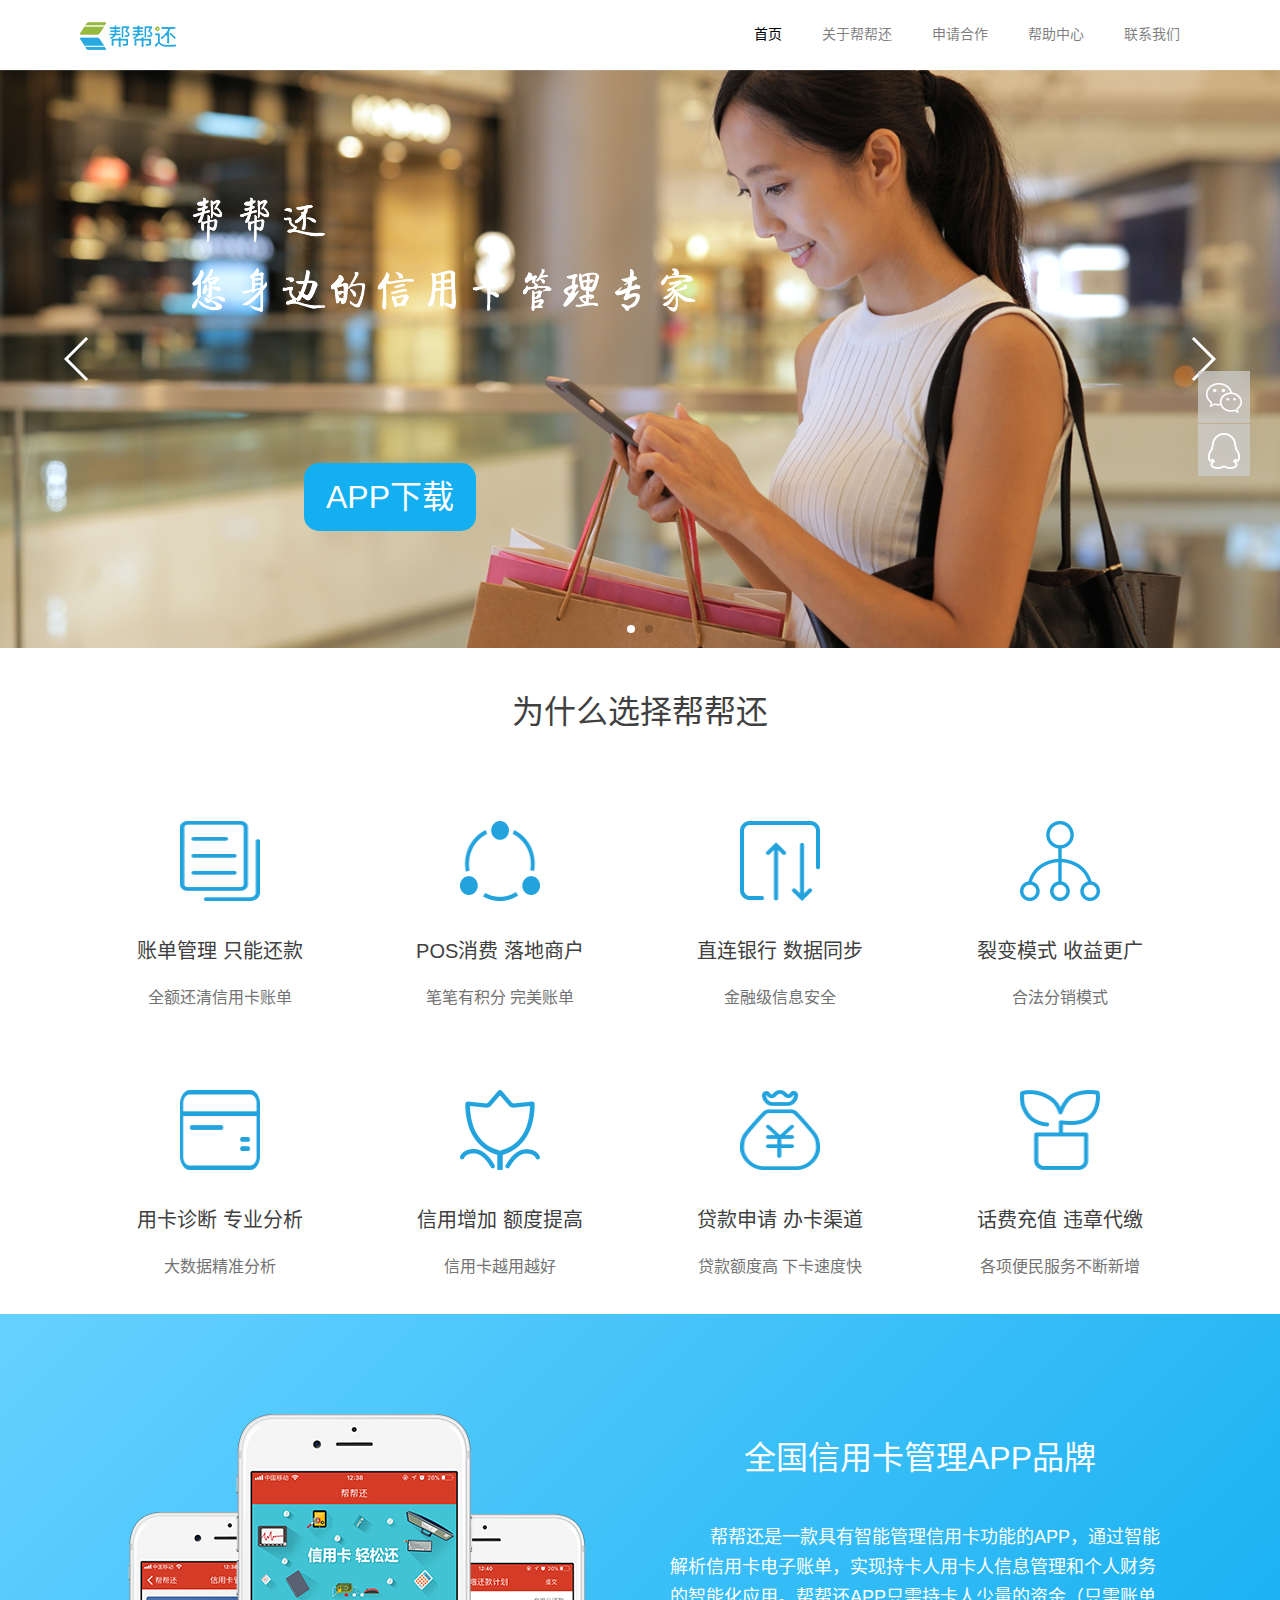
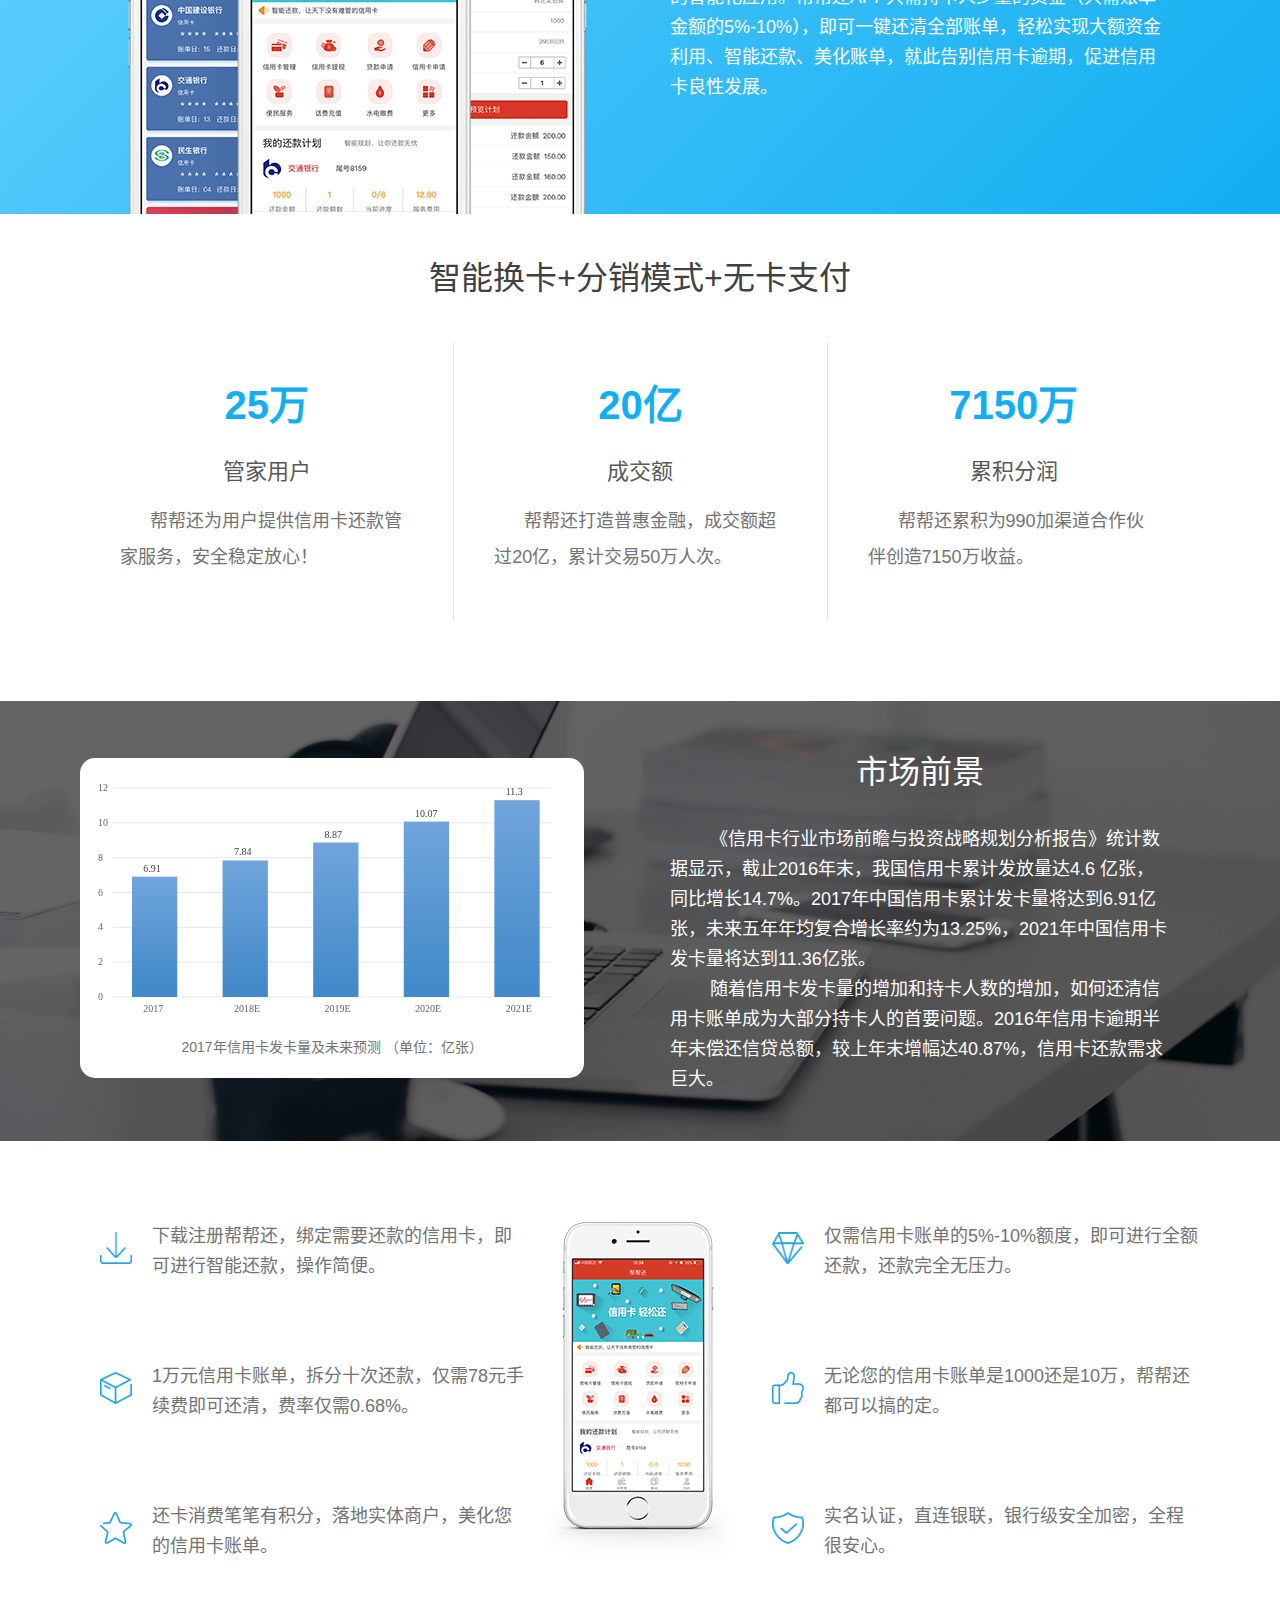
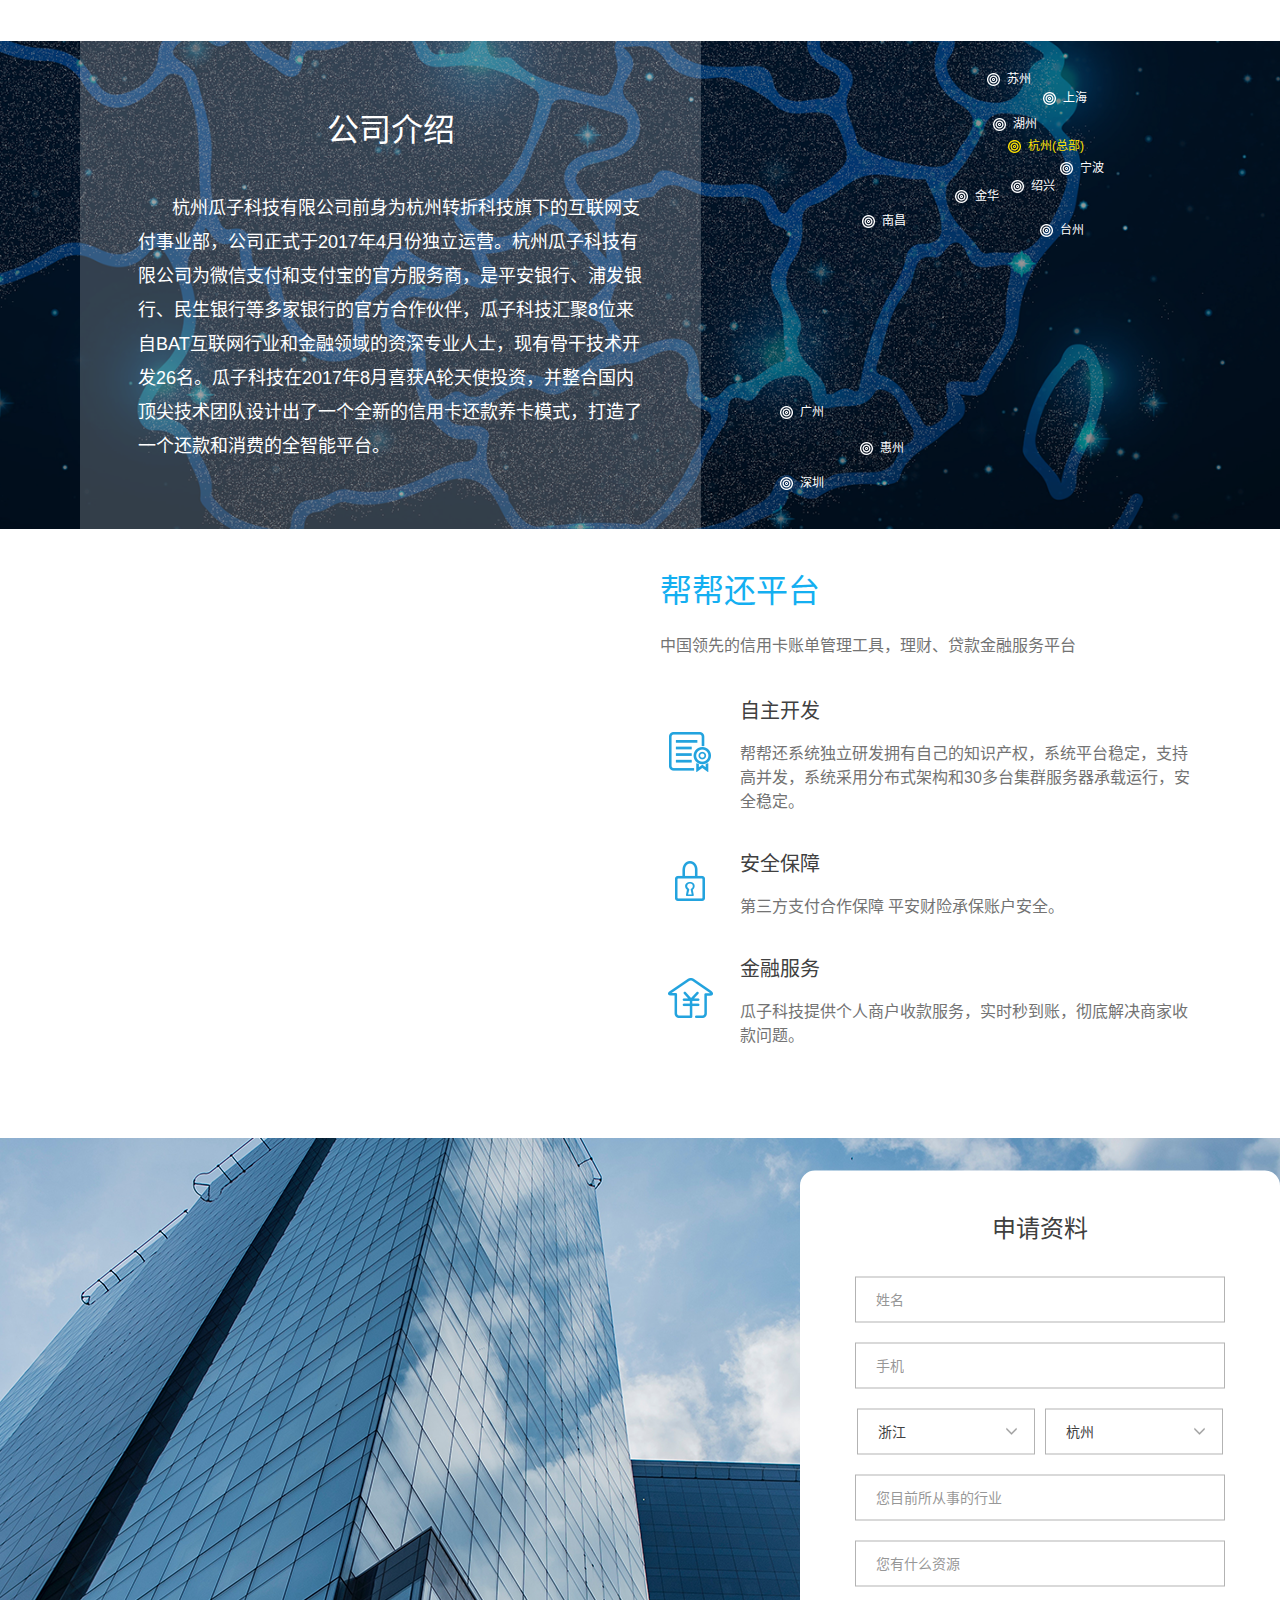
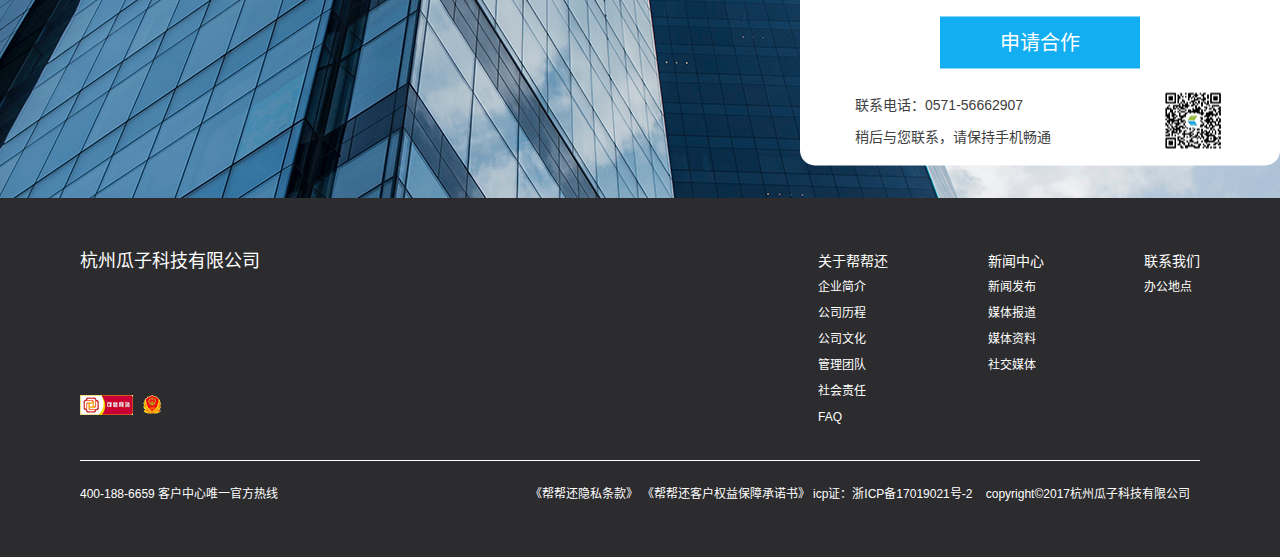
<file: webapp/index.html>
<!doctype html>
<html lang="zh-CN">
<head>
  <meta charset="utf-8">
  <meta http-equiv="x-ua-compatible" content="ie=edge">
  <meta name="viewport" content="width=device-width, initial-scale=1, maximum-scale=1">
  <title>帮帮还</title>
  <link rel="shortcut icon" href="./img/favicon.ico" type="image/x-icon"/>
  <link rel="stylesheet" href="./css/normalize.css">
  <link rel="stylesheet" href="./css/reset.css">
  <link rel="stylesheet" href="./css/common.css">
  <link rel="stylesheet" href="./css/index.css">
  <link rel="stylesheet" href="./lib/swiper/swiper-3.4.2.min.css">
</head>
<body>  
<div class="header-wrap"></div>
<div class="download-app-wrap">
    <div class="container clearfix">
        <div class="left">
            <img src="./img/download-phone.png" alt="帮帮还">
        </div>
        <div class="right">
            <img src="./img/download-qrcode.png" alt="帮帮还">
            <h3>您身边的信用卡管理专家</h3>
            <p>一键还款 省钱又省心</p>
            <p>告别逾期 | 手续费低 | 不限额度 | 笔笔积分 | 完美账单</p>
            <a href="" class="btn">立即下载体验</a>
        </div>
    </div>
</div>
<div class="swiper-container">
    <div class="swiper-wrapper">
        <div class="swiper-slide">
            <picture>
                <source srcset="./img/ios/banner-01@3x.png" media="(min-width:70em)">
                <source srcset="./img/ios/banner-01@2x.png" media="(min-width:48em)">
                <img src="./img/ios/banner-01.png" alt="帮帮还,您身边的信用卡管理专家">
            </picture>
            <!-- <img src="./img/banner-01.png" alt="帮帮还,您身边的信用卡管理专家"> -->
            <div class="inner inner-01">
                <p>
                    <span class="text-hide">帮帮还<br/>您身边的信用卡管理专家</span>
                </p>
                <div class="download-app">APP下载</div>
            </div>
        </div>
        <div class="swiper-slide fee-slider">
            <picture>
                <source srcset="./img/ios/banner-02@3x.png" media="(min-width:70em)">
                <source srcset="./img/ios/banner-02@2x.png" media="(min-width:48em)">
                <img src="./img/ios/banner-02.png" alt="帮帮还,您身边的信用卡管理专家">
            </picture>
            <div class="inner inner-02">
                <p class="go-fee-wrap">算算费用有多低？</p>
                <div class="fee-wrap">
                    <h3>算算费用有多低？</h3>
                    <div class="scroll-bar-wrap">
                        <div class="scrollbar">
                            <div class="track"></div>
                            <div class="thumb"><span>￥</span>
                                <p class="txt"></p>
                            </div>
                        </div>
                    </div>
                    <div class="table-wrap">
                        <p class="tr">
                            <span>分几笔还</span>
                            <span>10笔</span>
                            <span>15笔</span>
                            <span>20笔</span>
                        </p>
                        <p class="tr repayments">
                            <span>还款周转金(元)</span>
                            <span>100</span>    
                            <span>66.67</span>    
                            <span>50</span>    
                        </p>
                        <p class="tr fee">
                            <span>手续费(元)</span>
                            <span>16.8</span>    
                            <span>21.8</span>    
                            <span>26.8</span>    
                        </p>
                        <p class="tips"><span>*</span>实际费用按申请人选择的日期和次数来计算，计算器只做参考</p>
                    </div>
                </div>
            </div>
        </div>
    </div>
     <!-- 如果需要分页器 -->
     <div class="swiper-pagination"></div>
     <!-- 如果需要导航按钮 -->
     <div class="swiper-button-prev swiper-button-white"></div>
     <div class="swiper-button-next swiper-button-white"></div>
</div>
<div class="section">
    <h2>为什么选择帮帮还</h2>
    <ul class="list list-4 clearfix">
        <li>
            <img src="./img/list1-01.png" alt="账单管理 只能还款">
            <h3>账单管理 只能还款</h3>
            <p>全额还清信用卡账单</p>
        </li>
        <li>
            <img src="./img/list1-02.png" alt="POS消费 落地商户">
            <h3>POS消费 落地商户</h3>
            <p>笔笔有积分 完美账单</p>
        </li>
        <li>
            <img src="./img/list1-03.png" alt="直连银行 数据同步">
            <h3>直连银行 数据同步</h3>
            <p>金融级信息安全</p>
        </li>
        <li>
            <img src="./img/list1-04.png" alt="裂变模式 收益更广">
            <h3>裂变模式 收益更广</h3>
            <p>合法分销模式</p>
        </li>
    </ul>
    <ul class="list list-4 clearfix">
        <li>
            <img src="./img/list1-05.png" alt="用卡诊断 专业分析">
            <h3>用卡诊断 专业分析</h3>
            <p>大数据精准分析</p>
        </li>
        <li>
            <img src="./img/list1-06.png" alt="信用增加 额度提高">
            <h3>信用增加 额度提高</h3>
            <p>信用卡越用越好</p>
        </li>
        <li>
            <img src="./img/list1-07.png" alt="贷款申请 办卡渠道">
            <h3>贷款申请 办卡渠道</h3>
            <p>贷款额度高 下卡速度快</p>
        </li>
        <li>
            <img src="./img/list1-08.png" alt="话费充值 违章代缴">
            <h3>话费充值 违章代缴</h3>
            <p>各项便民服务不断新增</p>
        </li>
    </ul>
</div>
<div class="mob-fee-wrap" id="mobFeeWrap">
    <div class="fee-wrap">
        <h3>算算费用有多低？</h3>
        <div class="scroll-bar-wrap">
            <div class="scrollbar">
                <div class="track"></div>
                <div class="thumb"><span>￥</span>
                    <p class="txt"></p>
                </div>
            </div>
        </div>
        <div class="table-wrap">
            <p class="tr">
                <span>分几笔还</span>
                <span>10笔</span>
                <span>15笔</span>
                <span>20笔</span>
            </p>
            <p class="tr repayments">
                <span>还款周转金(元)</span>
                <span>100</span>    
                <span>66.67</span>    
                <span>50</span>    
            </p>
            <p class="tr fee">
                <span>手续费(元)</span>
                <span>16.8</span>    
                <span>21.8</span>    
                <span>26.8</span>    
            </p>
            <p class="tips"><span>*</span>实际费用按申请人选择的日期和次数来计算，计算器只做参考</p>
        </div>
    </div>
</div>
<div class="section full full-1">
    <ul class="list list-2 clearfix">
        <li>
            <h3>全国信用卡管理APP品牌</h3>
            <p>帮帮还是一款具有智能管理信用卡功能的APP，通过智能解析信用卡电子账单，实现持卡人用卡人信息管理和个人财务的智能化应用。帮帮还APP只需持卡人少量的资金（只需账单金额的5%-10%），即可一键还清全部账单，轻松实现大额资金利用、智能还款、美化账单，就此告别信用卡逾期，促进信用卡良性发展。</p>
        </li>
        <li>
            <img src="./img/phone3.png" alt="全国信用卡管理APP">
        </li>
    </ul>
</div>
<div class="section section-h-70">
    <h2>智能换卡+分销模式+无卡支付</h2>
    <ul class="list list-3 clearfix">
        <li>
            <strong>25万</strong>
            <h3>管家用户</h3>
            <p>帮帮还为用户提供信用卡还款管家服务，安全稳定放心！</p>
        </li>
        <li>
            <strong>20亿</strong>
            <h3>成交额</h3>
            <p>帮帮还打造普惠金融，成交额超过20亿，累计交易50万人次。</p>
        </li>
        <li>
            <strong>7150万</strong>
            <h3>累积分润</h3>
            <p>帮帮还累积为990加渠道合作伙伴创造7150万收益。</p>
        </li>
    </ul>
</div>
<div class="section full full-2">
    <ul class="list list-2 clearfix">
        <li>
            <h3>市场前景</h3>
            <p>《信用卡行业市场前瞻与投资战略规划分析报告》统计数据显示，截止2016年末，我国信用卡累计发放量达4.6 亿张，同比增长14.7%。2017年中国信用卡累计发卡量将达到6.91亿张，未来五年年均复合增长率约为13.25%，2021年中国信用卡发卡量将达到11.36亿张。</p>
            <p>随着信用卡发卡量的增加和持卡人数的增加，如何还清信用卡账单成为大部分持卡人的首要问题。2016年信用卡逾期半年未偿还信贷总额，较上年末增幅达40.87%，信用卡还款需求巨大。</p>
        </li>
        <li>
            <div class="canvas-wrapper">
                <canvas id="cardList" class="table"></canvas>
                <h4>2017年信用卡发卡量及未来预测 （单位：亿张）</h4>
            </div>
        </li>
    </ul>
</div>
<div class="section bg-center">
    <ul class="list list-2 clearfix">
        <li>
            <i><img src="./img/list2-01.png" alt="帮帮还"></i>
            <p>下载注册帮帮还，绑定需要还款的信用卡，即可进行智能还款，操作简便。</p>
        </li>
        <li>
            <i><img src="./img/list2-02.png" alt="帮帮还"></i>
            <p>仅需信用卡账单的5%-10%额度，即可进行全额还款，还款完全无压力。</p>
        </li>
        <li>
            <i><img src="./img/list2-03.png" alt="帮帮还"></i>
            <p>1万元信用卡账单，拆分十次还款，仅需78元手续费即可还清，费率仅需0.68%。</p>
        </li>
        <li>
            <i><img src="./img/list2-04.png" alt="帮帮还"></i>
            <p>无论您的信用卡账单是1000还是10万，帮帮还都可以搞的定。</p>
        </li>
        <li>
            <i><img src="./img/list2-05.png" alt="帮帮还"></i>
            <p>还卡消费笔笔有积分，落地实体商户，美化您的信用卡账单。</p>
        </li>
        <li>
            <i><img src="./img/list2-06.png" alt="帮帮还"></i>
            <p>实名认证，直连银联，银行级安全加密，全程很安心。</p>
        </li>
    </ul>
</div>
<div class="section introduce">
    <div class="container">
        <div class="info">
            <div class="inner">
                <h3>公司介绍</h3>
                <p>杭州瓜子科技有限公司前身为杭州转折科技旗下的互联网支付事业部，公司正式于2017年4月份独立运营。杭州瓜子科技有限公司为微信支付和支付宝的官方服务商，是平安银行、浦发银行、民生银行等多家银行的官方合作伙伴，瓜子科技汇聚8位来自BAT互联网行业和金融领域的资深专业人士，现有骨干技术开发26名。瓜子科技在2017年8月喜获A轮天使投资，并整合国内顶尖技术团队设计出了一个全新的信用卡还款养卡模式，打造了一个还款和消费的全智能平台。</p>
            </div>
        </div>
    </div>
    <ul class="address">
        <li class="hangzhou active">杭州(总部)</li>
        <li class="shanghai">上海</li>
        <li class="suzhou">苏州</li>
        <li class="huzhou">湖州</li>
        <li class="ningbo">宁波</li>
        <li class="shaoxing">绍兴</li>
        <li class="jinhua">金华</li>
        <li class="taizhou">台州</li>
        <li class="nanchang">南昌</li>
        <li class="guangzhou">广州</li>
        <li class="huizhou">惠州</li>
        <li class="shenzhen">深圳</li>
    </ul>
</div>
<div class="section video">
    <ul class="list list-2 clearfix">
        <li class="video">
            <div class="video-wrapper">
                <iframe src="http://open.iqiyi.com/developer/player_js/coopPlayerIndex.html?vid=00e53609583bf84174ec27f9fcb75b83&tvId=924476600&accessToken=2.f22860a2479ad60d8da7697274de9346&appKey=3955c3425820435e86d0f4cdfe56f5e7&appId=1368&height=100%&width=100%" frameborder="0" allowfullscreen="true" width="100%" height="100%"></iframe>
                <!-- <div class="control">
                    <span class="switch"></span>
                </div>
                <video 
                id="player"
                src="http://player.video.qiyi.com/00e53609583bf84174ec27f9fcb75b83/0/0/v_19rrfddr6c.swf-albumId=924476600-tvId=924476600-isPurchase=0-cnId=31">您的浏览器该升级啦~</video> -->
            </div>
        </li>
        <li>
            <h3>帮帮还平台</h3>
            <p>中国领先的信用卡账单管理工具，理财、贷款金融服务平台</p>
            <ul>
                <li>
                    <div class="icon"><img src="./img/list3-01.png" alt="帮帮还"></div>
                    <div class="right">
                        <h4>自主开发</h4>
                        <p>帮帮还系统独立研发拥有自己的知识产权，系统平台稳定，支持高并发，系统采用分布式架构和30多台集群服务器承载运行，安全稳定。</p>
                    </div>
                </li>
                <li>
                    <div class="icon"><img src="./img/list3-02.png" alt="帮帮还"></div>
                    <div class="right">
                        <h4>安全保障</h4>
                        <p>第三方支付合作保障   平安财险承保账户安全。</p>
                    </div>
                </li>
                <li>
                    <div class="icon"><img src="./img/list3-03.png" alt="帮帮还"></div>
                    <div class="right">
                        <h4>金融服务</h4>
                        <p>瓜子科技提供个人商户收款服务，实时秒到账，彻底解决商家收款问题。</p>
                    </div>
                </li>
            </ul>
        </li>
    </ul>
</div>     
<div class="section apply">
    <div class="bg"></div>
    <div class="container">
        <div class="form-wrapper">
            <h3>申请资料</h3>
            <form id="applyForm">
                <div class="input-line">
                    <input type="text" name="UserName" placeholder="姓名"/>
                </div>
                <div class="input-line">
                    <input type="text" name="Phone" placeholder="手机"/>
                </div>
                <div class="input-line">
                    <div class="select">
                        <input type="text" data-select name="province" value="浙江" readonly/>
                        <ul data-option class="select-options province"></ul>
                    </div>
                    <div class="select">
                        <input type="text" data-select name="city" value="杭州" readonly/>
                        <ul data-option class="select-options city"></ul>
                    </div>
                </div>
                <div class="input-line">
                    <input type="text" name="InduStry" placeholder="您目前所从事的行业"/>
                </div>
                <div class="input-line">
                    <input type="text" name="ReSources" placeholder="您有什么资源"/>
                </div>
                <div class="btn-line">
                    <button type="button" class="btn confirm">申请合作</button>
                </div>
            </form>
            <div class="connect clearfix">
                <span>联系电话：0571-56662907<br/>稍后与您联系，请保持手机畅通</span>
                <img src="./img/qrcode.png" alt="帮帮还">
            </div>
        </div>
    </div>
</div>
<div class="footer-wrap"></div>
<script src="./lib/jquery/jquery-3.2.0.min.js"></script>
<script src="./js/common.js"></script>
<script src="./lib/swiper/swiper-3.4.2.min.js"></script>
<script src="./js/index.js"></script>
</body>
</html>
</file>
<file: webapp/css/common.css>
/* ===========
   基本默认值
   =========== */
html{
	font-size: 100px;
}
body{
	font-family: 'PingFangSC-Regular',"微软雅黑","Hiragino Sans GB","STHeiti",Arial;
	width: 100%;
	overflow-x: auto;
	/* font-size: 62.5%; */
	font-size: 16px;
	/* 0.1rem = 10px  */
}

/* 文字选中样式 */
::selection {
    background-color: #b3d4fc;
    text-shadow: none;
}

/* ===========
   工具样式
   =========== */
.center-block {
    display: block;
    margin-right: auto;
    margin-left: auto;
}

.pull-right {
    float: right !important;
}

.pull-left {
    float: left !important;
}

.text-right {
    text-align: right !important;
}

.text-left {
    text-align: left !important;
}

.text-center {
    text-align: center !important;
}

.hide {
    display: none !important;
}

.show {
    display: block !important;
}

.invisible {
    visibility: hidden; 
}

.text-hide {
    font: 0/0 a;
    color: transparent;
    text-shadow: none;
    background-color: transparent;
    border: 0;
}

.clearfix:before,
.clearfix:after {
    content: " ";
    display: table;
}

.clearfix:after {
    clear: both;
}

/* ===========
   浏览器更新提示
   =========== */

.browerupgrade {
    margin: 0;
    padding: 0.1rem;
    background: #ccc;
}

/* ===========
   自定义页面样式
   =========== */

body {
	/* 12px = 0.12rem */
	font-size: 0.12rem;
    font-family: "Arial","Microsoft YaHei","黑体","宋体",sans-serif;
    line-height: 1.5;
    /* background-color: #f7f7f7; */
}

a {
    color: #666;
    text-decoration: none;
}
@media screen and (max-width: 70em){	
	html{
		font-size: 90px;
	}
}
@media screen and (max-width: 48em){
	html{
		font-size: 80px;
	}
}
@media screen and (max-width: 26.5625em){
	html{
		font-size: 80px;
	}
}

/* 网站头部 */
header{
	width: 100%;
	height: 0.7rem;
    /* position: fixed;
    top: 0;
    z-index: 10; */
}
header .container{
	width: 11.2rem;
	margin: 0 auto;
}
header .container h1{
	width: 2.16rem;
	height: 0.7rem;
	line-height: 0.7rem;
}
header .container h1 a{
	color: blue;
	text-decoration: none;
	font-size: 0.16rem;
	font-family: 'ArialRoundedMTBold';
	position: relative;
	padding-left: 40px;
}
header .container h1 img{
	width: 0.96rem;
	height: 0.28rem;
	position: absolute;
	left: 0;
	top: -0.04rem;
}
header .container .menu{
	display: none;
	width: 0.8rem;
    height: 0.7rem;
	background: url('../img/menu.png') no-repeat center;
	background-size: 0.28rem;
	cursor: pointer;
}
header .container .nav-wrap{
	position: relative;
}
header .container .nav-wrap li{
	float: left;
	padding: 0 0.2rem;
}
header .container .nav-wrap li.active a,
header .container .nav-wrap li:hover a{
	opacity: 1;
}
header .container .nav-wrap a{
	font-family: 'PingFangSC-Regular';
	color: #000;
	opacity: 0.5;
	display: inline-block;
	text-align: center;
	line-height: 0.7rem;
	font-size: 0.14rem;
	white-space: nowrap;
}
@media screen and (max-width: 70em){   /* 1120px */
	header .container{
		width: 100%;
	}
	header .container h1{
		margin-left: 0.2rem;
	}
}
@media screen and (max-width: 48em){   /* 768px */
	header .container .menu{
		display: block;
	}
	header .container .nav-wrap .nav{
		position: absolute;
		display: none;
		right: 0.1rem;
		top: 0.7rem;
		background: rgba(255, 255, 255, 0.8);
		z-index: 99;
		/* box-shadow: 0 1px 4px 0px rgba(255,255,255,0.4); */
		box-shadow: 0 1px 4px 1px rgba(0,0,0,0.2)
	}
	header .container .nav-wrap li + li a{
		border-top: 1px solid rgba(20, 175, 241, 0.6);
	}
	header .container .nav-wrap li{
		width: 100%;
		box-sizing: border-box;
		text-align: center;
	}
	header .container .nav-wrap li a{
		opacity: 1;
		height: inherit;
		display: block;
		width: 100%;
		line-height: 0.6rem;
	}
}
@media screen and (max-width: 26.5625em){
	header .container .nav-wrap li a{
		line-height: 0.5rem;
	}
}

/* footer */
footer{
	width: 100%;
	background: #2c2c2e;
	color: #fff;
	padding: 0.50rem 0;
}
footer .footer{
	max-width: 11.20rem;
	margin: 0 auto;
}
footer .footer .container{
	border-bottom: 1px solid #fff;
	padding-bottom: 0.3rem;
}
footer .footer .container h4{
	font-size: 0.18rem;
}
footer .footer .container .footer-img{
	margin-top: 1.2rem;
}
footer .footer .container .footer-img li{
	float: left;
	margin-right: 0.1rem;
}
footer .footer .container dl{
	float: left;
	margin-left: 1rem;
	font-size: 0.12rem;
	line-height: 0.26rem;
}
footer .footer .container dl dt{
	font-size: 0.14rem;
}
footer .footer .container dl a{
	color: #fff;
}
footer .footer .tips{
	line-height: 0.26rem;
	font-size: 0.12rem;
	padding: 0.2rem 0 0;
}
footer .footer .tips span + span{
	float: right;
}
footer .footer .tips span + span a{
	color: #fff;
	display: inline-block;
}
footer .footer .tips span + span i{
	display: inline-block;
	margin-right: 0.1rem;
}
@media screen and (max-width: 70em){	
	footer .footer{
		padding: 0 0.2rem;
	}
}
@media screen and (max-width: 48em){
	footer .footer .introduce li h3{
		font-size: .8rem;
	}
	footer .footer .tips span + span{
		float: left;
	}
}
@media screen and (max-width: 26.5625em){
	footer .footer .container div{
		width: 100%;
	}
	footer .footer .container h4{
		float: left;
	}
	footer .footer .container .footer-img{
		float: right;
		margin: 0;
	}
	footer .footer .container dl{
		margin: 0.3rem 0.5rem 0 0;
	}
}
/* float */
.floating-wrap{
    position: fixed;
    right: 0.3rem;
    top: 50%;
    margin-top: -0.79rem;
    z-index: 98;
}
.floating-wrap li{
    width: 0.52rem;
    height: 0.52rem;
    background-color: rgba(204,204,204,0.75);
    text-align: center;
    line-height: 0.52rem;
    color: #fff;
    cursor: pointer;
    position: relative;
}
.floating-wrap li .tips{
	position: absolute;
	top: 0;
    right: 0.65rem;
    background: #fff;
    color: #404040;
    padding: 0.18rem 0.2rem;
    border-radius: 0.05rem;
    white-space: nowrap;
	font-size: 0.14rem;
	box-shadow: 0 1px 5px 1px rgba(0,0,0,0.2);
    display: none;
}
.floating-wrap li:hover .tips{
    display: block;
}
.floating-wrap li .tips::after{
    content: '';
    position: absolute;
    right: -0.1rem;
    top: 50%;
    margin-top: -0.09rem;
    width: 0;
    height: 0;
    border-left: 0.1rem solid #fff;
    border-top: 0.1rem solid transparent;
    border-bottom: 0.1rem solid transparent;
}
.floating-wrap li + li{
    margin-top: 1px;
}
.floating-wrap li img{
    display: inline-block;
	vertical-align: middle;
	width: 0.36rem;
}
.floating-wrap li.float-qq img{
	width: 0.32rem;
}
.floating-wrap li.float-gotop{
    display: none;
    background-color: rgba(166, 166, 166, 0.75);;
}
.floating-wrap li p{
	font-size: 0.12rem;
    line-height: 0.17rem;
    display: inline-block;
    vertical-align: middle;
}
@media screen and (max-width: 26.5625em){
	.floating-wrap li .tips img{
		width: 0.64rem;
	}
}

/* 悬浮提示 */
.layer-msg{
	position: fixed;
    left: 50%;
    top: 50%;
    transform: translate(-50%,-50%);
    z-index: 999;
    background: rgba(0,0,0,0.6);
    color: #fff;
    padding: 0.1rem 0.2rem;
	font-size: 0.14rem;
}
</file>
<file: webapp/css/index.css>
.swiper-container{
    width: 100%;
}
.swiper-container .swiper-slide{
    position: relative;
    padding-bottom: 45.14%;
}
.swiper-container .swiper-slide img{
    display: block;
    width: 100%;
    position: absolute;
    left: 50%;
    top: 50%;
    transform: translate(-50%,-50%);
}
.swiper-container .swiper-pagination-bullet-active{
    background: #fff;
}
.swiper-container .swiper-button-prev{
    left: 5%;
}
.swiper-container .swiper-button-next{
    right: 5%;
}
.swiper-container .swiper-slide .inner{
    width: 1120px;
    height: 100%;
    position: absolute;
    top: 0;
    left: 50%;
    transform: translateX(-50%);
}
.swiper-container .swiper-slide .inner-01 p{
    position: absolute;
    left: 10%;
    top: 22%;
    width: 5.04rem;
    padding-bottom: 22.81%;
    background: url('../img/banner-01-text.png') no-repeat;
    background-size: 100%;
}
.swiper-container .swiper-slide .inner-02{
    height: 4.1rem;
    top: 50%;
    transform: translate(-50%, -50%);
}
.swiper-container .swiper-slide .inner-02 .go-fee-wrap{
    display: none;
}
.swiper-container .swiper-slide .inner .download-app{
    display: inline-block;
    position: absolute;
    top: 68%;
    left: 20%;
    padding: 0.1rem 0.22rem;
	background-color: #14aff1;
    border-radius: 0.15rem;
    color: #fff;
    font-size: 0.32rem;
    text-align: center;
    cursor: pointer;
}
@media screen and (max-width: 70em){	
	.swiper-container .swiper-slide .inner{
        width: 100%;
    }
    .swiper-container .swiper-slide .inner-02{
        height: 4.1rem;
        padding: 0 0.2rem;
        box-sizing: border-box;
    }
    .swiper-container .swiper-button-prev,
    .swiper-container .swiper-button-next{
        display: none;
    }
}
@media screen and (max-width: 26.5625em){
    .swiper-container .swiper-slide .inner-01 p{
        width: 70%;
    }
    .swiper-container .swiper-slide .inner .download-app{
        font-size: 0.24rem;
        padding: 0.05rem 0.1rem;
    }
    .swiper-container .swiper-slide .inner-02{
        height: inherit;
    }
    .swiper-container .swiper-slide .inner-02 .go-fee-wrap{
        display: inline-block;
        color: #fff;
        position: absolute;
        left: 28%;
        top: 50%;
        transform: translate(-50%,-50%);
        font-size: 0.24rem;
        background-color:rgba(20, 175, 241, 0.8);;
        border-radius: 0.15rem;
        padding: 0.1rem;
    }
}

/* 计算器 */
.fee-wrap{
    background-color: #ffffff;
    border-radius: 15px;
    width: 4.7rem;
    height: 4.1rem;
}
.mob-fee-wrap{
    display: none;
    width: 100%;
    padding: 0.2rem;
    box-sizing: border-box;
    background-image: url('../img/ios/banner-02.png');
    background-repeat: no-repeat;
    background-position: center; 
    background-size: cover;
}
.mob-fee-wrap .fee-wrap{
    margin: 0 auto;
}
.fee-wrap h3{
    font-size: 0.24rem;
    color: #404040;
    text-align: center;
    padding: 0.30rem 0 0.20rem;
}
.fee-wrap .scroll-bar-wrap{
    padding: 0 0.60rem;
}
.scroll-bar-wrap {
	margin: 0 auto;
	margin-top: 0.1rem;
}
.scroll-bar-wrap .scrollbar{
	width: 100%;
	height: 0.1rem;
	background-color: #eeeeee;
	margin: 0 auto;
	margin-top: 0.4rem;
	-webkit-border-radius: 5em;
	-moz-border-radius: 5em;
	border-radius: 5em;
	cursor: pointer;
}
.scroll-bar-wrap .track {
	width: 0px;
	height: 0.1rem;
	background-color: #12aef1;
	-webkit-border-radius: 2em;
	-moz-border-radius: 2em;
	border-radius: 2em;
}
.scroll-bar-wrap .thumb {
	height: 20px;
    width: 20px;
    font-size: 12px;
    text-align: center;
    line-height: 20px;
    background: #12aef1;
    color: #fff;
    border: 1px solid #fff;
	-webkit-box-shadow: 0px 0px 5px #ccc;
	-moz-box-shadow: 0px 0px 5px #ccc;
    box-shadow: 0px 0px 5px #ccc;
    border-radius: 50%;
	position: absolute;
	margin-top: -16px;
    cursor: pointer;
    position: relative;
}
.scroll-bar-wrap .thumb .txt{
    position: absolute;
    top: -30px;
    left: -8px;
    background: #12aef1;
    color: #fff;
    padding: 2px 5px;
    border-radius: 2px;
}
.scroll-bar-wrap .thumb .txt::after{
    content: '';
    position: absolute;
    bottom: -5px;
    left: 50%;
    margin-left: -5px;
    width: 0;
    height: 0;
    border-top: 5px solid #12aef1;
    border-right: 5px solid transparent;
    border-left: 5px solid transparent;
}
.fee-wrap .table-wrap{
    padding: 0.15rem 0.60rem;
}
.fee-wrap .table-wrap .tr{
    display: table;
    width: 100%;
    line-height: 0.24rem;
    text-align: center;
}
.fee-wrap .table-wrap .tr span{
    display: table-cell;
    width: 25%;
    vertical-align: middle;
    padding: 0.1rem 0;
    font-size: 0.12rem;
}
.fee-wrap .table-wrap .tr + .tr{
    border-top: 1px solid #e5e5e5;
}
.fee-wrap.table-wrap .tr span{
    display: table-cell;
    width: 25%;
    font-size: 0.14rem;
    padding: 0.10rem 0;
    color: #737373;
    vertical-align: middle;
}
.fee-wrap .table-wrap .tr span + span{
    border-left: 1px solid #e5e5e5;
    color: #404040;
}
.fee-wrap .table-wrap .tr.fee span + span{
    color: #12aef1;
    font-weight: bold;
}
.fee-wrap .table-wrap .tips{
    color: #9e9e9e;
    font-size: 0.12rem;
    padding: 0.30rem 0 0.20rem;
    border-bottom: 1px solid #efefef;
}
.fee-wrap .table-wrap .tips span{
    color: #f00;
    margin-right: 0.05rem;
}
@media screen and (max-width: 26.5625em){
    .swiper-container .swiper-slide .inner-02 .fee-wrap{
        display: none;
    }
    .mob-fee-wrap{
        display: block;
    }
    .fee-wrap h3{
        padding: 0.2rem 0;
    }
    .fee-wrap .scroll-bar-wrap{
        padding: 0 0.2rem;
    }
    .fee-wrap .table-wrap{
        padding: 0.15rem 0.2rem;
    }
    .fee-wrap .table-wrap .tips{
        padding: 0.2rem 0;
        font-size: 0.16rem;
    }
    .fee-wrap .table-wrap .tr span{
        font-size: 0.16rem;
    }
}

/* 下载页 */
.download-app-wrap{
    display: none;
    position: fixed;
    top: 0;
    bottom: 0;
    width: 100%;
	height: 100%;
    background-color: rgba(0, 0, 0, 0.7);
    z-index: 99;
    /* opacity: 0; */
}
.download-app-wrap .container{
    width: 8.5rem;
    height: 5.8rem;
    position: absolute;
    top: 50%;
    left: 50%;
    transform: translate(-50%, -50%);
}
.download-app-wrap .container .left{
    float: left;
    width: 3.3rem;
    text-align: center;
}
.download-app-wrap .container .right{
    float: left;
    text-align: center;
    width: 5.2rem;
    color: #fff;
}
.download-app-wrap .container .right img{
    width: 50%;
}
.download-app-wrap .container .right h3{
    font-size: 0.36rem;
    font-weight: bold;
    padding: 0.39rem 0 0.23rem;
}
.download-app-wrap .container .right p{
    font-size: 0.2rem;
    line-height: 0.3rem;
}
.download-app-wrap .container .right .btn{
    display: inline-block;
    width: 2.52rem;
	height: 0.5rem;
	background-color: #4fadeb;
    border-radius: 0.25rem;
    line-height: 0.5rem;
    color: #fff;
    font-size: 0.24rem;
    margin-top: 0.44rem;
}
@media screen and (max-width: 48em){
    .download-app-wrap .container{
        width: initial;
    }
    .download-app-wrap .container .left{
        display: none;
    }
}
.section{
    width: 100%;
    color: #404040;
}
.section h2{
    text-align: center;
    font-size: 0.32rem;
    padding: 0.4rem 0;
}
.section .list{
    width: 11.20rem;
    margin: 0 auto;
}
.section .list li{
    float: left;
    width: 50%;
    text-align: center;
    box-sizing: border-box;
}
.section .list-4 li{
    width: 25%;
    padding: 0.35rem 0;
}
.section .list-4 li img{
    display: inline-block;
    width: 0.8rem;
    height: 0.8rem;
    padding-top: 0.1rem;
}
.section .list-4 li h3{
    font-size: 0.2rem;
    padding-top: 0.3rem;
}
.section .list-4 li p{
    font-size: 0.16rem;
    color: #737373;
    padding-top: 0.2rem;
}
.section.full-1{
    height: 5rem;
    background-image: linear-gradient(-45deg, 
		#12aef1 0%, 
        #66d1ff 100%);
    overflow: hidden;
}
.section.full-1 .list li{
    float: right;
}
.section.full .list-2 li:nth-child(2) img{
    /* padding-top: 20%; */
    padding-top: 1rem;
}
.section .list-2 li h3{
    font-size: 0.32rem;
    padding-top: 1.2rem;
    color: #fff;
}
.section .list-2 li p{
    font-size: 0.18rem;
    line-height: 0.3rem;
    padding: 0.4rem 0.3rem;
    color: #fff;
    text-align: left;
    text-indent: 0.4rem;
}
.section.section-h-70{
    padding-bottom: 0.8rem;
}
.section .list-3 li{
    width: 33.33%;   
}
.section .list-3 li + li{
    border-left: 1px solid #e6e6e6;
}
.section .list-3 li strong{
    display: inline-block;
    padding: 0.33rem 0 0.2rem;
    font-size: 0.4rem;
    font-weight: bold;
    color: #12aef1;
}
.section .list-3 li h3{
    font-size: 0.22rem;
    color: #595959;
}
.section .list-3 li p{
    font-size: 0.18rem;
    line-height: 0.36rem;
    color: #737373;
    text-align: left;
    text-indent: 0.3rem;
    padding: 0.15rem 0.4rem 0.46rem;
}
.section.full-2 {
    position: relative;
    height: 4.40rem;
    overflow: hidden;
    background-image: url('../img/sec-bg-01.png');
    background-repeat: no-repeat;
    background-position: center; 
    background-size: cover;
}
.section.full-2 .list{
    position: absolute;
    left: 50%;
    top: 50%;
    transform: translate(-50%, -50%);
}
.section.full-2 .list li{
    float: right;
}
.section.full-2 .list-2 li:nth-child(2){
    padding-right: 5%;
}
.section.full-2 .list-2 li .canvas-wrapper{
    background-color: #fff;
    border-radius: 0.15rem;
    margin-top: 0.10rem;
    padding: 0.20rem 0.18rem;
}
.section.full-2 .list-2 li .canvas-wrapper .table{
    width: 100%;
}
.section.full-2 .list-2 li .canvas-wrapper h4{
    font-size: 0.14rem;
    padding: 0.20rem 0 0;
    color: #737373;
}
.section.full-2 .list-2 li h3{
    padding: 0 0 5%;
}
.section.full-2 .list-2 li p{
    padding: 0 0.3rem;
}
.section.bg-center{
    background-image: url('../img/phone.png');
    background-position: center;
    background-repeat: no-repeat;
    background-size: 1.92rem;
}
.section.bg-center .list-2{
    padding: 0.40rem 0;
}
.section.bg-center .list-2 li{
    padding: 0 0.30rem;
    display: table;
    padding: 0.4rem 10% 0.4rem 0;
}
.section.bg-center .list-2 li:nth-child(2n){
    padding: 0.4rem 0 0.4rem 10%;
}
.section.bg-center .list-2 li i{
    display: table-cell;
    vertical-align: middle;
    padding: 0 0.2rem;
}
.section.bg-center .list-2 li i img{
    display: inline-block;
    width: 0.32rem;
    height: 0.32rem;
}
.section.bg-center .list-2 li p{
    display: table-cell;
    font-size: 0.18rem;
    padding: 0;
    color: #737373;
    text-indent: 0;
}
.section.introduce{
    width: 100%;
    position: relative;
}
.section.introduce .container{
    width: 11.20rem;
    margin: 0 auto;
    position: absolute;
    top: 0;
    left: 50%;
    transform: translateX(-50%);
    height: 100%;
}
.section.introduce .info{
    width: 55.45%;
    height: 100%;
    background-color: rgba(255, 255, 255, 0.2);
    position: relative;
}
.section.introduce .info .inner{
    position: absolute;
    left: 0;
    top: 50%;
    transform: translateY(-50%);
}
.section.introduce .info h3{
    padding: 0 0 6%;
    text-align: center;
    font-size: 0.32rem;
    color: #fff; 
}
.section.introduce .info p{
    padding: 0 0.58rem;
    font-size: 0.18rem;
    line-height: 0.34rem;
    text-indent: 0.34rem;
    color: #fff;
}
.section.introduce .address{
    padding-bottom: 38.14%;
    background-image: url('../img/sec-bg-02.png');
    background-position: center;
    background-repeat: no-repeat;
    background-size: 100%;
}
.section.introduce .address li{
    position: absolute;
    right: 0;
    top: 0.20rem;
    background: url('../img/icon-address.png') no-repeat;
    background-size: 0.13rem;
    padding-left: 0.2rem;
    line-height: 0.13rem;
    color: #fff;
}
.section.introduce .address li:hover,
.section.introduce .address li.active{
    background-image: url('../img/icon-address-hover.png');
    color: #ffe400;
}
.section.introduce .address li.hangzhou{
    left: 78.75%;
    top: 20.36%;
}
.section.introduce .address li.shanghai{
    left: 81.46%;
    top: 10.55%;
}
.section.introduce .address li.suzhou{
    left: 77.08%;
    top: 6.54%;
}
.section.introduce .address li.huzhou{
    left: 77.56%;
    top: 15.81%;
}
.section.introduce .address li.ningbo{
    left: 82.85%;
    top: 24.91%;
}
.section.introduce .address li.shaoxing{
    left: 78.96%;
    top: 28.55%;
}
.section.introduce .address li.jinhua{
    left: 74.58%;
    top: 30.55%;
}
.section.introduce .address li.taizhou{
    left: 81.25%;
    top: 37.46%;
}
.section.introduce .address li.nanchang{
    left: 67.36%;
    top: 35.64%;
}
.section.introduce .address li.guangzhou{
    left: 60.90%;
    top: 74.91%;
}
.section.introduce .address li.huizhou{
    left: 67.15%;
    top: 82.18%;
}
.section.introduce .address li.shenzhen{
    left: 60.90%;
    top: 89.45%;
}
.section.video .list-2 li.video{
    padding: 1rem 0.3rem 1.1rem 0;
}
.section.video .list-2 li .video-wrapper{
    position: relative;
    height: 350px;
}
.section.video .list-2 li .video-wrapper .control{
    position: absolute;
    left: 0;
    top: 0;
    background: rgba(0,0,0,0.2);
    text-align: center;
    color: #fff;
    width: 100%;
    height: 100%;
    z-index: 2;
    opacity: 0;
}
.section.video .list-2 li .video-wrapper .control .switch{
    position: absolute;
    left: 50%;
    top: 50%;
    margin: -0.25rem 0 0 -0.25rem;
    cursor: pointer;
    display: block;
    width: 0.5rem;
    height: 0.5rem;
    background: url('../img/play-control.png') left center no-repeat;
    background-size: 1.16rem;
}
.section.video .list-2 li .video-wrapper .control .switch.pause{
    background-position: right center;
}
.section.video .list-2 li video{
    width: 100%;
    display: block;
    /* background: #14aff1; */
}
.section.video .list-2 li:nth-child(2){
    padding-left: 0.2rem;
}
.section.video .list-2 li:nth-child(2) h3{
    font-size: 0.32rem;
    color: #14aff1;
    text-align: left;
    padding-top: 7%;
}
.section.video .list-2 li:nth-child(2) p{
    font-size: 0.16rem;
    color: #737373;
    padding: 0.16rem 0 0;
    text-indent: 0;
}
.section.video .list-2 li:nth-child(2) ul{
    padding-bottom: 0.9rem;
}
.section.video .list-2 li:nth-child(2) li{
    float: inherit;
    width: 100%;
    padding: 35px 0 0;
}
.section.video .list-2 li:nth-child(2) li .icon{
    display: table-cell;
    vertical-align: middle;
    width: 0.6rem;
    text-align: center;
}
.section.video .list-2 li:nth-child(2) li .icon img{
    display: inline-block;
}
.section.video .list-2 li:nth-child(2) li .right{
    display: table-cell;
    padding: 0 0 0 0.2rem;
}
.section.video .list-2 li:nth-child(2) li .right h4{
    font-size: 0.2rem;
    color: #404040;
    text-align: left;
}
.section.video .list-2 li:nth-child(2) li .right p{
    font-size: 0.16rem;
    line-height: 0.24rem;
    color: #737373;
}

.section.apply{
    position: relative;
    min-height: 6.6rem;
    min-width: 14.4rem;
    background-image: url('../img/sec-bg-03.png');
    background-position: center;
    background-repeat: no-repeat;
    background-size: 100%;
    overflow: hidden;
}
.section.apply .container{
    width: 11.2rem;
    height: 5.95rem;
    position: absolute;
    top: 50%;
    left: 50%;
    transform: translate(-50%,-50%);
    text-align: right;
}
.section.apply .container .form-wrapper{
    display: inline-block;
    text-align: center;
    width: 4.8rem;
    height: 5.95rem;
    background-color: #fff;
    border-radius: 0.15rem;
    box-sizing: border-box;
    padding: 0 0.55rem;
}
.section.apply .container .form-wrapper h3{
    padding: 0.4rem 0 0.2rem;
    font-size: 0.24rem;
    color: #404040;
}
.section.apply .container .form-wrapper .input-line{
    padding: 0.1rem 0;
    width: 100%;
}
.section.apply .container .form-wrapper .input-line input{
    border: 1px solid #b3b3b3;
    line-height: 0.44rem;
    width: 100%;
    padding: 0 0.2rem;
    font-size: 0.14rem;
    color: #404040;
    outline: none;
    box-sizing: border-box;
    box-shadow: none;
}
.section.apply .container .form-wrapper .input-line .select{
    width: 48%;
    display: inline-block;
    position: relative;
}
.section.apply .container .form-wrapper .input-line .select input{
    background: url('../img/select.png') no-repeat 90% center;
    cursor: pointer;
}
.section.apply .container .form-wrapper .input-line .select + .select{
    margin-left: 2%;
}
.section.apply .container .form-wrapper .input-line .select .select-options{
    position: absolute;
    top: 0.44rem;
    left: 0;
    width: 100%;
    line-height: 0.44rem;
    max-height: 2rem;
    background: #fff;
    font-size: 0.14rem;
    text-align: left;
    border-radius: 0.05rem;
    overflow-y: auto;
    box-shadow: 0 1px 4px 1px rgba(0,0,0,0.2);
    z-index: 2;
    display: none;
}
.section.apply .container .form-wrapper .input-line .select .select-options li{
    padding-left: 0.2rem;
}
.section.apply .container .form-wrapper .input-line .select .select-options li + li{
    border-top: 1px solid #e5e5e5;
}
.section.apply .container .form-wrapper .input-line .select .select-options li:hover,
.section.apply .container .form-wrapper .input-line .select .select-options li.active{
    color: #12aef1;
}
::-webkit-input-placeholder { /* WebKit browsers */
    color:#404040;
}
:-moz-placeholder { /* Mozilla Firefox 4 to 18 */
    color:#404040;
}
::-moz-placeholder { /* Mozilla Firefox 19+ */
    color:#404040;
}
:-ms-input-placeholder { /* Internet Explorer 10+ */
    color:#404040;
}
.section.apply .container .form-wrapper .btn-line{
    padding: 0.2rem 0;
}
.section.apply .container .form-wrapper .btn-line .btn{
    width: 2rem;
    line-height: 0.5rem;
    color: #fff;
    font-size: 0.2rem;
    background-color: #12aef1;
    border: none;
    outline: none;
    cursor: pointer;
}
.section.apply .container .connect{
    text-align: left;
    font-size: 0.14rem;
    line-height: 0.32rem;
    color: #404040;
}
.section.apply .container .connect span{
    float: left;
}
.section.apply .container .connect img{
    float: right;
    width: 0.64rem;
}
@media screen and (max-width: 70em){	
	.section .list{
        width: 100%;
    }
    .section.video .list-2 li.video{
        padding: 1rem 0.3rem 1.1rem 0.2rem;
    }
    .section.full-2 .list-2 li:nth-child(2){
        padding: 0.1rem 0 0 0.4rem;
    }
    .section.full-2 .list-2 li p{
        padding: 0 0.4rem;
    }
    .section.apply{
        width: 100%;
        min-width: 100%;
        min-height: 6.6rem;
        /* background-image: url(../img/sec-bg-03.png); */
        background-position: center;
        background-repeat: no-repeat;
        background-size: cover;
    }
}
@media screen and (max-width: 48em){
    .section .list-4 li{
        padding: 0 0 0.35rem;
        width: 50%;
    }
    .section.full-1 .list li{
        float: inherit;
        width: 100%;
    }
    .section.full-1 .list-2 li h3{
        padding-top: 0.4rem;
    }
    .section.full-1 .list-2 li:nth-child(2) img{
        padding-top: 0;
        width: 70%;
    }
    .section .list-3 li p{
        padding: 0.15rem 0.2rem 0.46rem;
    }
    .section.full-2{
        background-image: url('../img/ios/sec-bg-01@2x.png');
    }
    .section.full-2 .list-2 li h3{
        padding: 0 0 0.1rem;
    }
    .section.full-2 .list-2 li p{
        padding: 0 0.2rem;
    }
    .section.bg-center .list-2 li{
        padding: 0.4rem 8% 0.4rem 0;
    }
    .section.bg-center .list-2 li:nth-child(2n){
        padding: 0.4rem 0 0.4rem 8%;
    }
    .section.introduce .container{
        width: 100%;
    }
    .section.introduce .info{
        margin-left: 0.2rem;
    }
    .section.introduce .info h3{
        padding: 0 0 0.1rem;
    }
    .section.introduce .info p{
        padding: 0 0.2rem;
    }
    .section.video .list li{
        width: 100%;
    }
    .section.video .list-2 li .video-wrapper{
        height: 450px;
    }
    .section.video .list-2 li .video-wrapper .control{
        opacity: 1;
    }
    .section.video .list-2 li:first-child{
        padding: 0.5rem;
    }
    .section.video .list-2 li:nth-child(2) h3{
        text-align: center;
        padding-top: 0;
    }
    .section.video .list-2 li:nth-child(2) p{
        text-align: center;
    }
    .section.video .list-2 li:nth-child(2) li .right p{
        text-align: left;
    }
    .section.video .list-2 li:nth-child(2) ul{
        padding: 0 1rem 1rem;
    }
    .section.apply .container{
        width: 4.8rem;
    }
}
@media screen and (max-width: 26.5625em){
    .fee-wrap{
        width: 100%;
    }
    .section .list-4 li img{
        width: 0.6rem;
        height: 0.6rem;
    }
    .section .list-4 li p{
        padding-top: 0.1rem;
    }
    .section .list-2 li p{
        font-size: 0.16rem;
    }
    .section .list-3 li{
        width: 100%;
    }
    .section .list-3 li + li{
        border: 0;
    }
    .section .list-3 li p{
        text-align: left;
        padding: 0 0.3rem 0.2rem;
        text-indent: 0;
    }
    .section .list-3 li strong{
        font-size: 0.3rem;
        padding: 0.1rem 0;
    }
    .section.full-2{
        overflow: inherit;
        height: inherit;
        background-image: url('../img/ios/sec-bg-01.png');
    }
    .section.full-2 .list{
        position: inherit;
        top: 0;
        left: 0;
        transform: translate(0,0);
    }
    .section.full-2 .list-2 li{
        width: 100%;
    }
    .section.full-2 .list-2 li:nth-child(2){
        padding: 0.1rem 0.5rem 0.2rem;
    }
    .section.full-2 .list-2 li h3{
        padding: 0.2rem 0 0.1rem;
    }
    .section.full-2 .list-2 li p{
        padding: 0 0.4rem;
    }
    .section.bg-center .list-2 li,
    .section.bg-center .list-2 li:nth-child(2n){
        width: 100%;
        padding: 0.2rem;
        box-sizing: border-box;
    }
    .section.bg-center{
        background-position: bottom center;
        padding-bottom: 3rem;
    }
    .section.introduce .container{
        position: inherit;
        top: 0;
        left: 0;
        transform: translate(0,0);
    }
    .section.introduce .info .inner,
    .section.introduce .info{
        margin: 0;
        width: 100%;
        position: inherit;
        top: 0;
        left: 0;
        transform: translate(0,0);
    }
    .section.introduce .info h3{
        color: #14aff1;
        padding: 0.2rem 0;
    }
    .section.introduce .info p{
        color: #737373;
        padding: 0 0.6rem 0.2rem;
        text-align: justify;
    }
    .section.introduce .address{
        background-image: url('../img/ios/sec-bg-02-s.png');
        position: relative;
        padding-bottom: 73.33%;
    }
    .section.introduce .address li.hangzhou{
        left: 59.2%;
    }
    .section.introduce .address li.shanghai{
        left: 64.4%;
    }
    .section.introduce .address li.suzhou{
        left: 56%;
    }
    .section.introduce .address li.huzhou{
        left: 56.93%;
    }
    .section.introduce .address li.ningbo{
        left: 67.07%;
    }
    .section.introduce .address li.shaoxing{
        left: 59.6%;
    }
    .section.introduce .address li.jinhua{
        left: 51.2%;
    }
    .section.introduce .address li.taizhou{
        left: 64%;
    }
    .section.introduce .address li.nanchang{
        left: 37.33%;
    }
    .section.introduce .address li.guangzhou{
        left: 24.93%;
    }
    .section.introduce .address li.huizhou{
        left: 36.93%;
    }
    .section.introduce .address li.shenzhen{
        left: 24.93%;
    }
    .section.video .list-2 li:nth-child(2){
        padding: 0;
    }
    .section.video .list-2 li:nth-child(2) ul{
        padding: 0 0.5rem 0.5rem;
    }
    .section.video .list-2 li:nth-child(2) h3 + p{
        padding: 0.16rem 0.3rem 0;
    }
    .section.apply{
        background-image: url('../img/ios/sec-bg-03.png');
    }
    .section.apply .container{
        width: 100%;
    }
    .section.apply .container .form-wrapper{
        width: initial;
        margin: 0 0.2rem;
    }
    .section.video .list-2 li .video-wrapper{
        height: 220px;
    }
}
</file>
